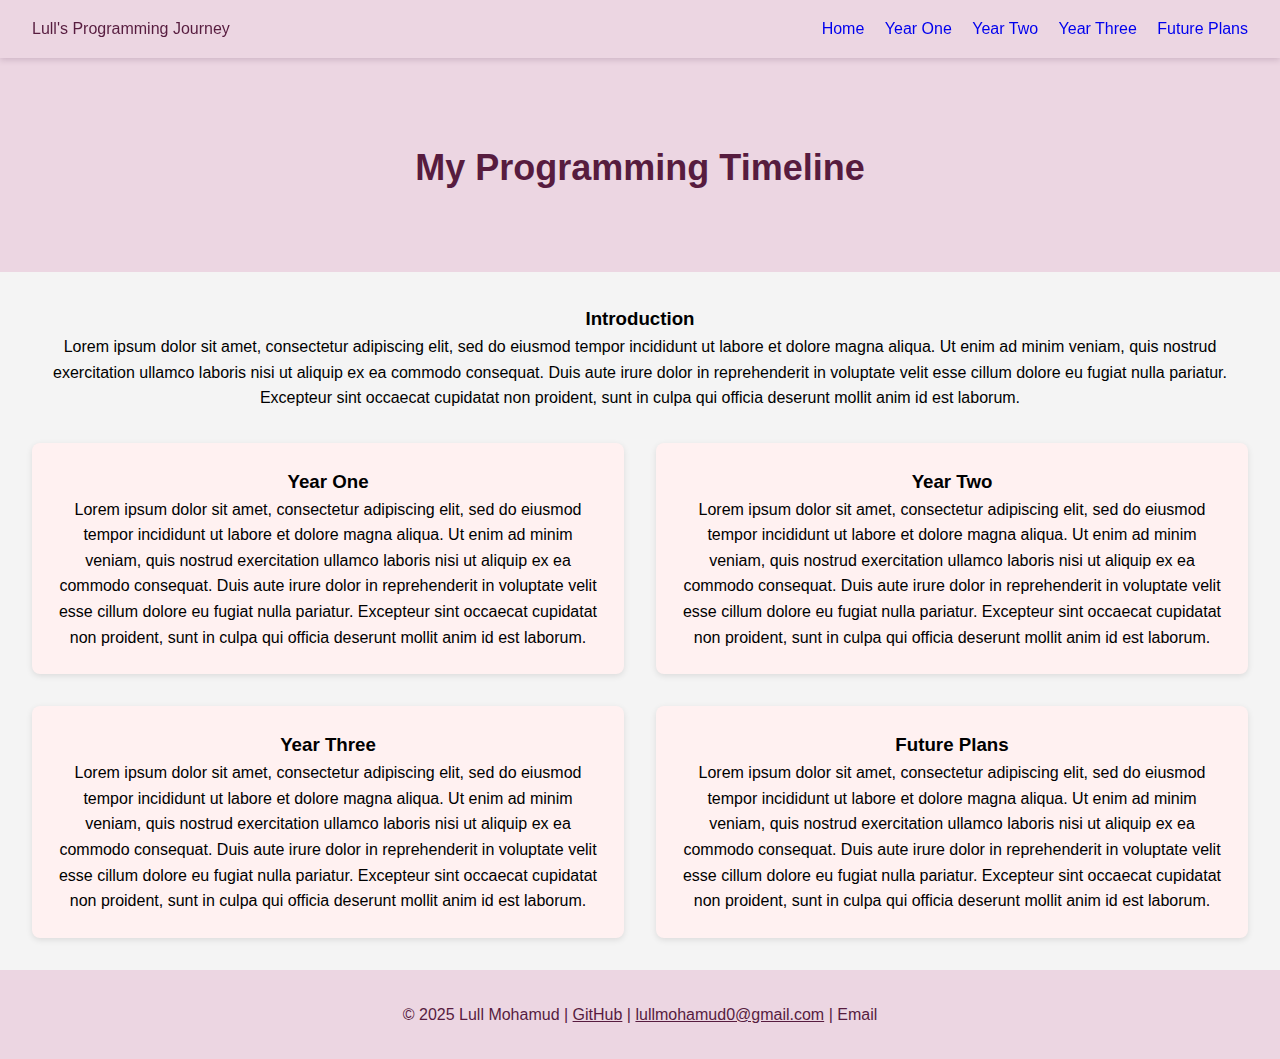
<file: index.html>
<!DOCTYPE html>
<html lang="en">
<head>
  <meta charset="UTF-8" />
  <meta name="viewport" content="width=device-width, initial-scale=1.0"/>
  <title>My Programming Roadmap</title>
  <link rel = "stylesheet" href = "index.css">
</head>
<body>
    <nav class = "navbar">
        <div class="nav-brand">Lull's Programming Journey</div>
        <div class = "nav-links">
            <a class = "active" href="#home">Home</a>
            <a href="#yearOne">Year One</a>
            <a href="#yearTwo">Year Two</a>
            <a href="#yearThree">Year Three</a>
            <a href = "#futurePlans">Future Plans</a>
        </div>
    </nav>

    <header class = "jumbotron">
        <h1>My Programming Timeline</h1>
    </header>

    <center>
    
    <div class = "container">
        <div id = "home">
        <h3>Introduction</h3>
            <p>Lorem ipsum dolor sit amet, consectetur adipiscing elit, sed do eiusmod tempor incididunt ut labore et dolore magna aliqua. Ut enim ad minim veniam, quis nostrud exercitation ullamco laboris nisi ut aliquip ex ea commodo consequat. Duis aute irure dolor in reprehenderit in voluptate velit esse cillum dolore eu fugiat nulla pariatur. Excepteur sint occaecat cupidatat non proident, sunt in culpa qui officia deserunt mollit anim id est laborum.</p>
    </div>
    
    <div class = "grid-layout">
        <div id = "yearOne">
                <h3>Year One</h3>
                <p>Lorem ipsum dolor sit amet, consectetur adipiscing elit, sed do eiusmod tempor incididunt ut labore et dolore magna aliqua. Ut enim ad minim veniam, quis nostrud exercitation ullamco laboris nisi ut aliquip ex ea commodo consequat. Duis aute irure dolor in reprehenderit in voluptate velit esse cillum dolore eu fugiat nulla pariatur. Excepteur sint occaecat cupidatat non proident, sunt in culpa qui officia deserunt mollit anim id est laborum.</p>
        </div>
    
        <div id = "yearTwo">
                <h3>Year Two</h3>
                <p>Lorem ipsum dolor sit amet, consectetur adipiscing elit, sed do eiusmod tempor incididunt ut labore et dolore magna aliqua. Ut enim ad minim veniam, quis nostrud exercitation ullamco laboris nisi ut aliquip ex ea commodo consequat. Duis aute irure dolor in reprehenderit in voluptate velit esse cillum dolore eu fugiat nulla pariatur. Excepteur sint occaecat cupidatat non proident, sunt in culpa qui officia deserunt mollit anim id est laborum.</p>
        </div>
        
        <div id = "yearThree">
                <h3>Year Three</h3>
                <p>Lorem ipsum dolor sit amet, consectetur adipiscing elit, sed do eiusmod tempor incididunt ut labore et dolore magna aliqua. Ut enim ad minim veniam, quis nostrud exercitation ullamco laboris nisi ut aliquip ex ea commodo consequat. Duis aute irure dolor in reprehenderit in voluptate velit esse cillum dolore eu fugiat nulla pariatur. Excepteur sint occaecat cupidatat non proident, sunt in culpa qui officia deserunt mollit anim id est laborum.</p>
        </div>
        
        <div id = "futurePlans">
                <h3>Future Plans</h3>
                <p>Lorem ipsum dolor sit amet, consectetur adipiscing elit, sed do eiusmod tempor incididunt ut labore et dolore magna aliqua. Ut enim ad minim veniam, quis nostrud exercitation ullamco laboris nisi ut aliquip ex ea commodo consequat. Duis aute irure dolor in reprehenderit in voluptate velit esse cillum dolore eu fugiat nulla pariatur. Excepteur sint occaecat cupidatat non proident, sunt in culpa qui officia deserunt mollit anim id est laborum.</p>
        </div>
    </div>
    </div>
    </center>
    <footer>
        <p>
            © 2025 Lull Mohamud | <a href="https://github.com/" target = "_blank">GitHub</a> | <a href="mailto:lullmohamud0@gmail.com">lullmohamud0@gmail.com</a> | Email</a>
        </p>
    </footer>

</body>
</html>
</file>
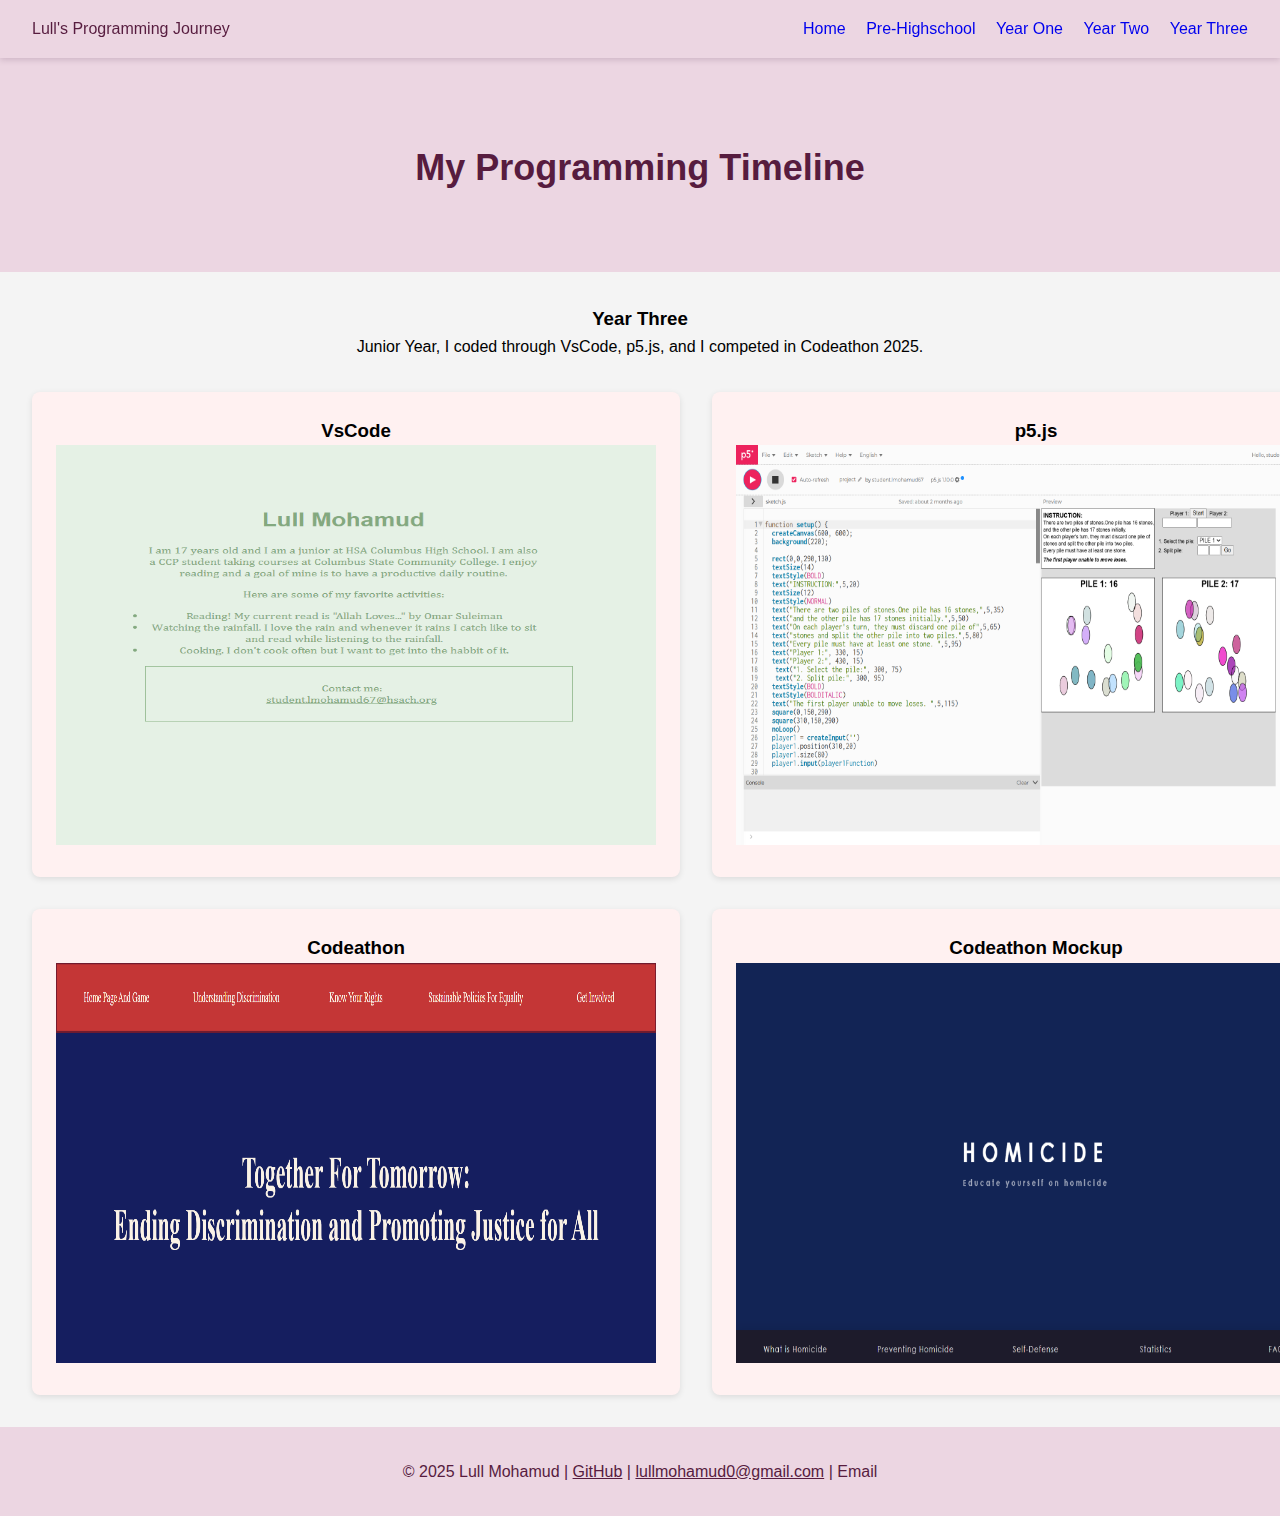
<file: year-three.html>
<!DOCTYPE html>
<html lang="en">
<head>
  <meta charset="UTF-8" />
  <meta name="viewport" content="width=device-width, initial-scale=1.0"/>
  <title>My Programming Timeline</title>
  <link rel = "stylesheet" href = "index.css">
</head>
<body>
    <nav class = "navbar">
        <div class="nav-brand">Lull's Programming Journey</div>
        <div class = "nav-links">
            <a class = "active" href= "index.html">Home</a>
            <a href = "pre-highschool.html">Pre-Highschool</a>
            <a href = "year-one.html">Year One</a>
            <a href = "year-two.html">Year Two</a>
            <a href = "year-three.html">Year Three</a>
        </div>
    </nav>

    <header class = "jumbotron">
        <h1>My Programming Timeline</h1>
    </header>

    <center>
    
    <div class = "container">
        <div id = "year-three">
        <h3>Year Three</h3>
            <p>Junior Year, I coded through VsCode, p5.js, and I competed in Codeathon 2025.</p>
    </div>
    
    <div class = "grid-layout">
        <div id = "VsCode">
                <h3>VsCode</h3>
                    <img src= "Screenshot 2025-05-15 124902.png" alt= "vscode" width = "600px;" height = "400px;"> 
        </div>

        <div id = "p5.js">
                <h3>p5.js</h3>
                <a href = "https://editor.p5js.org/student.lmohamud67/full/n_rIHm5HK" target="_blank">
                    <img src= "Screenshot (11).png" alt="p5" width = "600px;" height = "400px;">
                </a>
        </div>

        <div id = "Codeathon">
            <h3>Codeathon</h3>
             <a href="https://fadumoawil3.github.io/Codeathon/" target="_blank">
                    <img src="Screenshot 2025-05-15 014825.png" alt="codeathon" width = "600px;" height = "400px;"> 
                </a>
        </div>

        <div id = "Mockup">
            <h3>Codeathon Mockup</h3>
                <a href="https://fadumoawil3.github.io/HomicideWebsite/" target="_blank">
                    <img src="Screenshot 2025-05-15 015432.png" alt="codeathon" width = "600px;" height = "400px;"> 
                </a>
        </div>

    </center>
    <footer>
        <p>
            © 2025 Lull Mohamud | <a href="https://github.com/" target = "_blank">GitHub</a> | <a href="mailto:lullmohamud0@gmail.com">lullmohamud0@gmail.com</a> | Email</a>
        </p>
    </footer>

</body>
</html>
</file>
<file: index.css>
* {
    /*the following applies to ALL elements on the page*/
  margin: 0;
  padding: 0;
  box-sizing: border-box;
}

body {
  font-family: 'Segoe UI', sans-serif;
  background-color: #f4f4f4;
  line-height: 1.6;
  margin: 0;
  padding: 0;
  line-height: 1.6;

}
.jumbotron {
  background-color: #ecd6e2;
  color: #571c3f;
  top: 0%;
  width: 100%; 
  font-size: large;
  text-align: center;
  line-height: 4;

  padding: 6rem 2rem 2rem;
  text-align: center;
}


.navbar {
  background-color: #ecd6e2;
  color: #571c3f;
  overflow: hidden; /* added to contain floated elements */
  position: fixed;
  top: 0;
  width: 100%;
  padding: 1rem 2rem;
  display: flex;
  justify-content: space-between;
  box-shadow: 0 2px 6px rgba(86, 49, 87, 0.2);
}


.nav-links a {
  margin-left: 1rem;
  text-decoration: none;
}

a:visited {
  color: #571c3f;
}

.container {
  max-width: 100%;
  margin: auto;
  padding: 2rem;
}


footer {
  background-color: #ecd6e2;
  color: #571c3f;
  padding: 2rem;
  text-align: center;
  position: sticky;
  margin-bottom: 0px;
}

footer a, .nav-brand {
  color:#571c3f;
  font-family: 'Segoe UI', sans-serif;
}

.grid-layout {
  display: grid;
  grid-template-columns: repeat(2, 1fr); /* this line creates the four-squares layout */
  gap: 2rem;
  margin-top: 2rem;
}

.grid-layout > div {
  background: #fff1f1;
  padding: 1.5rem;
  border-radius: 8px;
  box-shadow: 0 2px 6px rgba(0,0,0,0.1);
  transition: transform 0.2s; /* this line smooths the animation */
}

.grid-layout > div:hover {
  transform: translateY(-5px); /* this line creates the animation */
}
</file>
